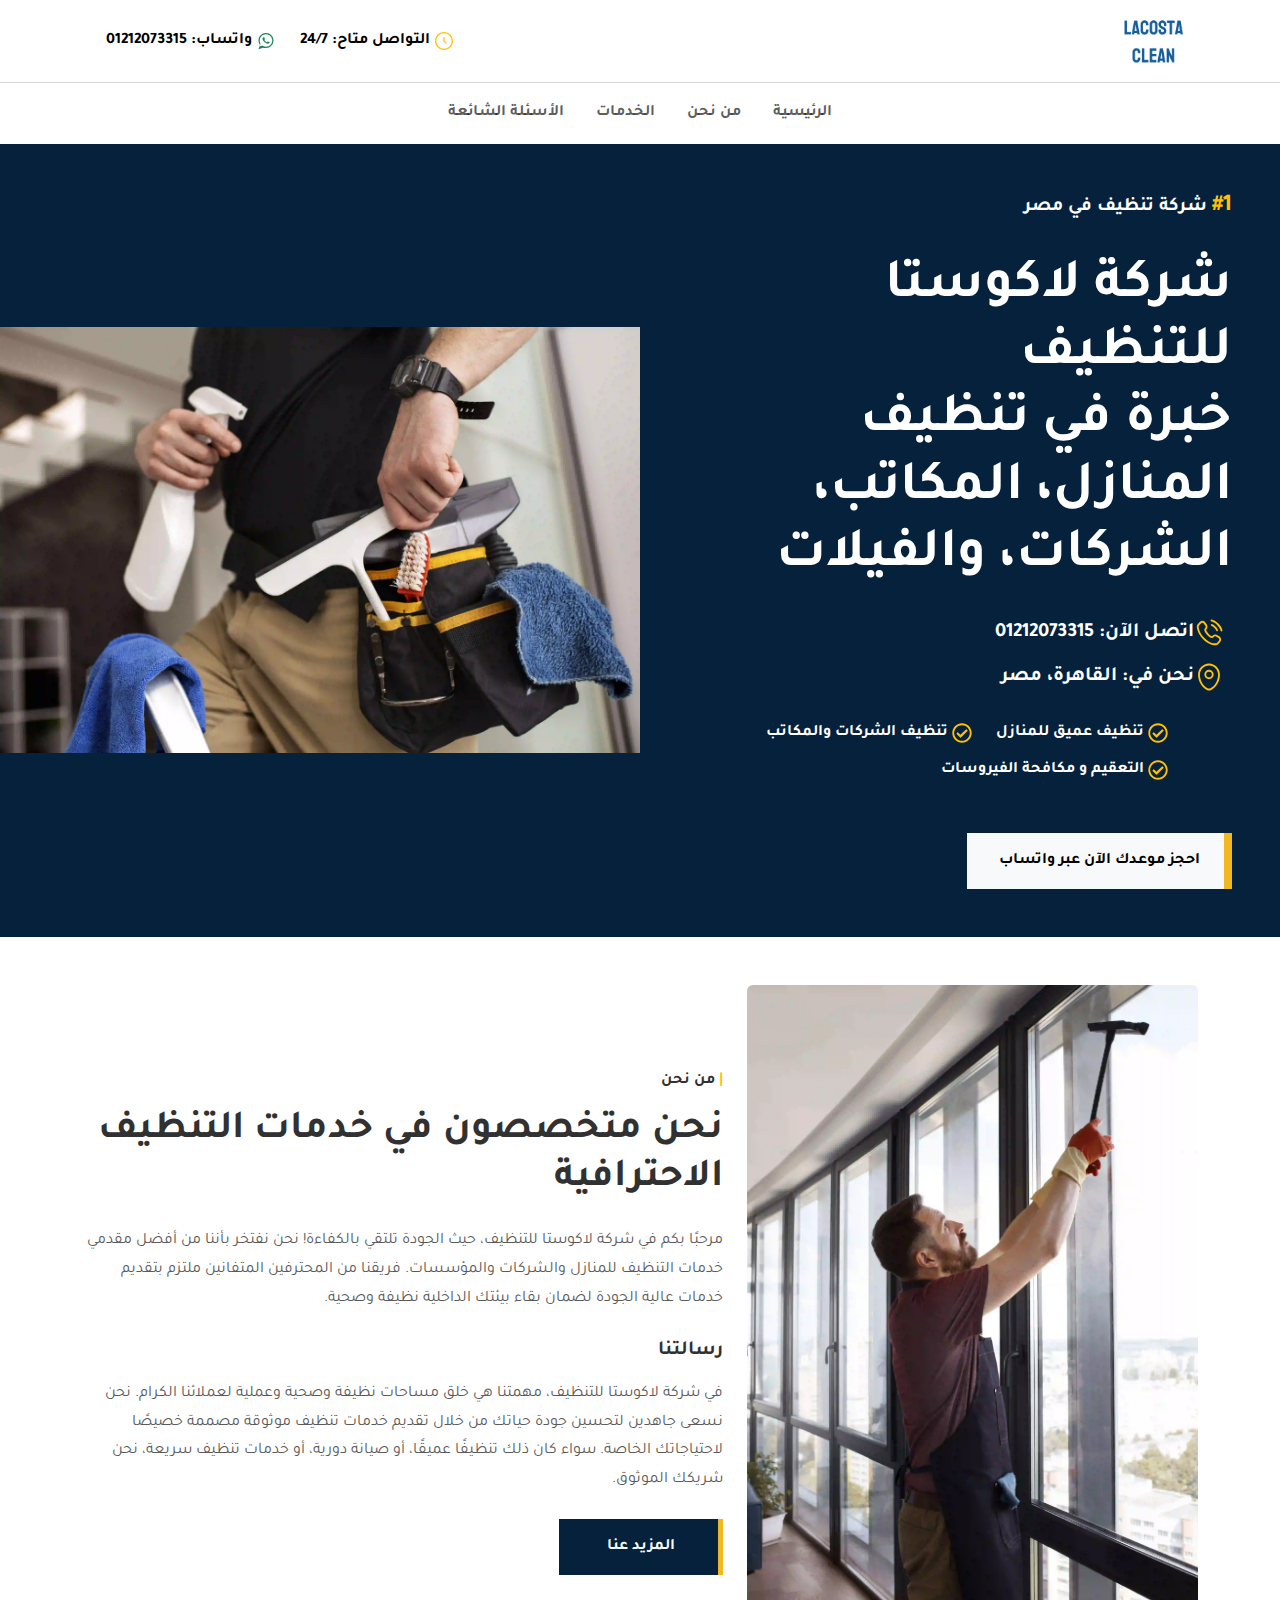
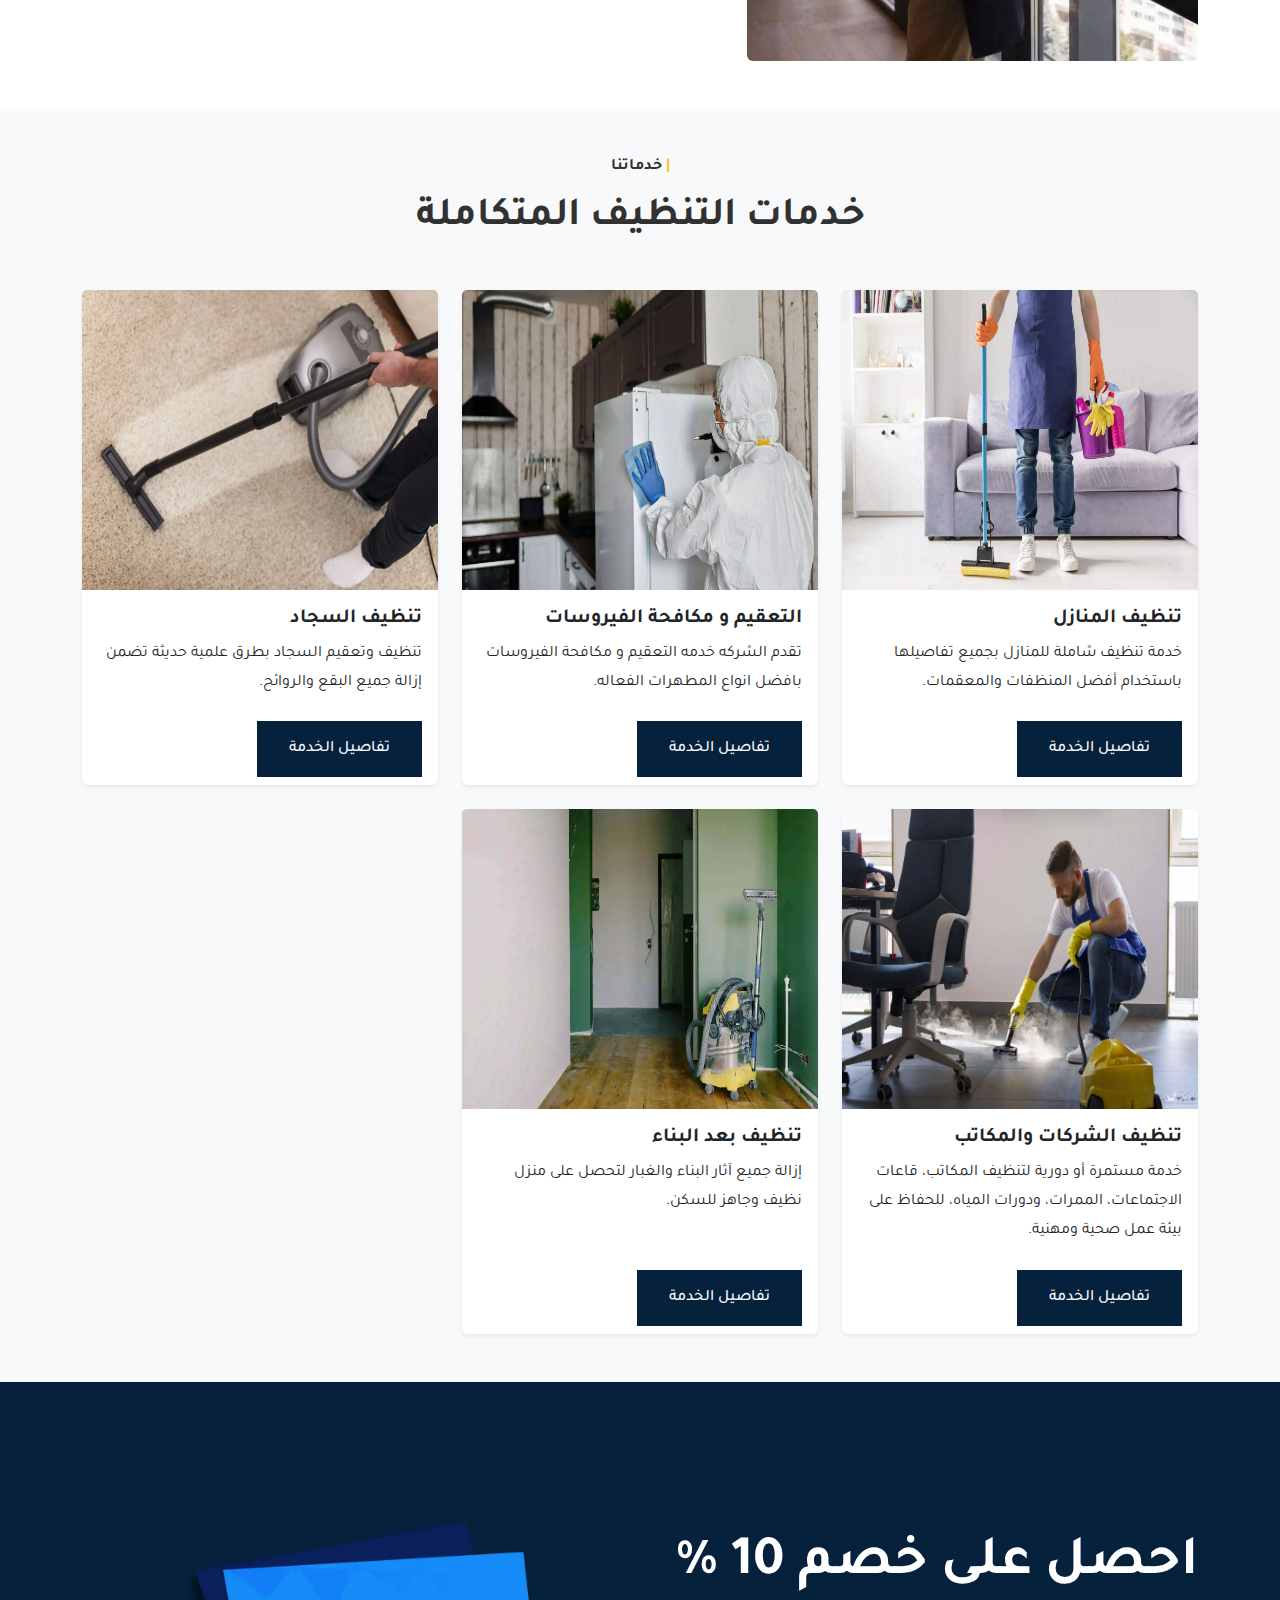
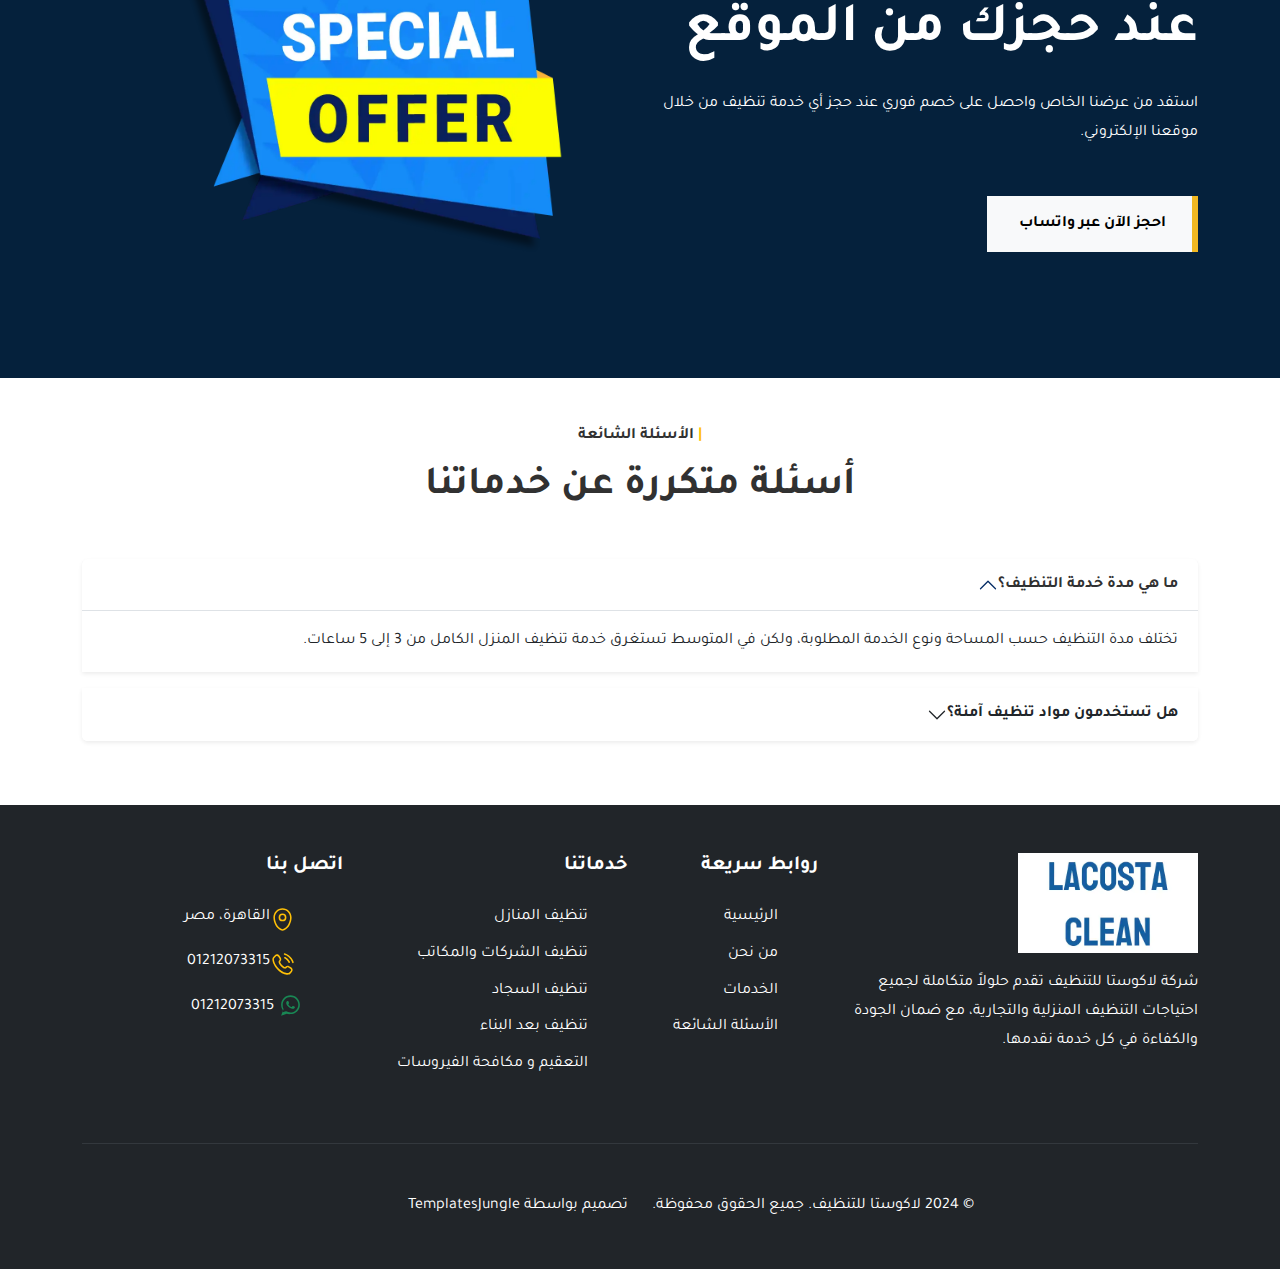
<file: index.html>
<!DOCTYPE html>
<html dir="rtl" lang="ar">
<head>
  <title>شركة لاكوستا للتنظيف - أفضل شركة تنظيف في مصر</title>
  <meta charset="utf-8">
  <meta http-equiv="X-UA-Compatible" content="IE=edge">
  <meta name="viewport" content="width=device-width, initial-scale=1.0">
  <meta name="format-detection" content="telephone=no">
  <meta name="apple-mobile-web-app-capable" content="yes">
  <meta name="author" content="templatesjungle">
  <meta name="keywords" content="موقع تنظيف">
  <meta name="description" content="موقع متخصص في خدمات التنظيف الاحترافية">
  <meta name="description" content="شركة لاكوستا للتنظيف تقدم خدمات تنظيف المنازل والمكاتب بأعلى جودة وبأسعار مناسبة في مصر. اتصل بنا الآن!">
  <meta name="keywords" content="شركة تنظيف, تنظيف منازل, تنظيف مكاتب, شركة تنظيف في مصر, شركة تنظيف في القاهرة, لاكوستا للتنظيف, خدمات تنظيف">
  <!-- Favicon -->
  <link rel="icon" type="image/png" href="images/logo2-edit.webp">
  <!-- Bootstrap CSS -->
  <link rel="stylesheet" type="text/css" href="css/bootstrap.min.css">
  <!-- Vendor CSS -->
  <link rel="stylesheet" type="text/css" href="css/vendor.css">
  <!-- Swiper CSS -->
  <link rel="stylesheet" href="https://cdn.jsdelivr.net/npm/swiper@9/swiper-bundle.min.css" />
  <!-- Main CSS -->   
  <link rel="stylesheet" type="text/css" href="css/variables.css">
  <link rel="stylesheet" type="text/css" href="css/base.css">
  <link rel="stylesheet" type="text/css" href="css/components.css">
  <link rel="stylesheet" type="text/css" href="css/layout.css">
  <link rel="stylesheet" type="text/css" href="css/responsive.css">
  <!-- Arabic Font -->
  <link rel="preconnect" href="https://fonts.googleapis.com">
  <link rel="preconnect" href="https://fonts.gstatic.com" crossorigin>
  <link href="https://fonts.googleapis.com/css2?family=Tajawal:wght@400;500;700;900&display=swap" rel="stylesheet">
  <style>
/* Smooth scrolling */
html {
    scroll-behavior: smooth;
}

/* Offset for sticky header */
.scroll-offset {
    scroll-margin-top: 120px; /* Adjust this value based on your header height */
}
  </style>
</head>
<body>
  <!-- SVG Icons -->
  <svg xmlns="http://www.w3.org/2000/svg" style="display: none;">
      <symbol id="paypal" viewBox="0 0 576 512">
        <path fill="currentColor"
          d="M186.3 258.2c0 12.2-9.7 21.5-22 21.5c-9.2 0-16-5.2-16-15c0-12.2 9.5-22 21.7-22c9.3 0 16.3 5.7 16.3 15.5M80.5 209.7h-4.7c-1.5 0-3 1-3.2 2.7l-4.3 26.7l8.2-.3c11 0 19.5-1.5 21.5-14.2c2.3-13.4-6.2-14.9-17.5-14.9m284 0H360c-1.8 0-3 1-3.2 2.7l-4.2 26.7l8-.3c13 0 22-3 22-18c-.1-10.6-9.6-11.1-18.1-11.1M576 80v352c0 26.5-21.5 48-48 48H48c-26.5 0-48-21.5-48-48V80c0-26.5 21.5-48 48-48h480c26.5 0 48 21.5 48 48M128.3 215.4c0-21-16.2-28-34.7-28h-40c-2.5 0-5 2-5.2 4.7L32 294.2c-.3 2 1.2 4 3.2 4h19c2.7 0 5.2-2.9 5.5-5.7l4.5-26.6c1-7.2 13.2-4.7 18-4.7c28.6 0 46.1-17 46.1-45.8m84.2 8.8h-19c-3.8 0-4 5.5-4.2 8.2c-5.8-8.5-14.2-10-23.7-10c-24.5 0-43.2 21.5-43.2 45.2c0 19.5 12.2 32.2 31.7 32.2c9 0 20.2-4.9 26.5-11.9c-.5 1.5-1 4.7-1 6.2c0 2.3 1 4 3.2 4H200c2.7 0 5-2.9 5.5-5.7l10.2-64.3c.3-1.9-1.2-3.9-3.2-3.9m40.5 97.9l63.7-92.6c.5-.5.5-1 .5-1.7c0-1.7-1.5-3.5-3.2-3.5h-19.2c-1.7 0-3.5 1-4.5 2.5l-26.5 39l-11-37.5c-.8-2.2-3-4-5.5-4h-18.7c-1.7 0-3.2 1.8-3.2 3.5c0 1.2 19.5 56.8 21.2 62.1c-2.7 3.8-20.5 28.6-20.5 31.6c0 1.8 1.5 3.2 3.2 3.2h19.2c1.8-.1 3.5-1.1 4.5-2.6m159.3-106.7c0-21-16.2-28-34.7-28h-39.7c-2.7 0-5.2 2-5.5 4.7l-16.2 102c-.2 2 1.3 4 3.2 4h20.5c2 0 3.5-1.5 4-3.2l4.5-29c1-7.2 13.2-4.7 18-4.7c28.4 0 45.9-17 45.9-45.8m84.2 8.8h-19c-3.8 0-4 5.5-4.3 8.2c-5.5-8.5-14-10-23.7-10c-24.5 0-43.2 21.5-43.2 45.2c0 19.5 12.2 32.2 31.7 32.2c9.3 0 20.5-4.9 26.5-11.9c-.3 1.5-1 4.7-1 6.2c0 2.3 1 4 3.2 4H484c2.7 0 5-2.9 5.5-5.7l10.2-64.3c.3-1.9-1.2-3.9-3.2-3.9m47.5-33.3c0-2-1.5-3.5-3.2-3.5h-18.5c-1.5 0-3 1.2-3.2 2.7l-16.2 104l-.3.5c0 1.8 1.5 3.5 3.5 3.5h16.5c2.5 0 5-2.9 5.2-5.7L544 191.2zm-90 51.8c-12.2 0-21.7 9.7-21.7 22c0 9.7 7 15 16.2 15c12 0 21.7-9.2 21.7-21.5c.1-9.8-6.9-15.5-16.2-15.5" />
      </symbol>
      <symbol id="mastercard" viewBox="0 0 576 512">
        <path fill="currentColor"
          d="M482.9 410.3c0 6.8-4.6 11.7-11.2 11.7c-6.8 0-11.2-5.2-11.2-11.7s4.4-11.7 11.2-11.7c6.6 0 11.2 5.2 11.2 11.7m-310.8-11.7c-7.1 0-11.2 5.2-11.2 11.7S165 422 172.1 422c6.5 0 10.9-4.9 10.9-11.7c-.1-6.5-4.4-11.7-10.9-11.7m117.5-.3c-5.4 0-8.7 3.5-9.5 8.7h19.1c-.9-5.7-4.4-8.7-9.6-8.7m107.8.3c-6.8 0-10.9 5.2-10.9 11.7s4.1 11.7 10.9 11.7s11.2-4.9 11.2-11.7c0-6.5-4.4-11.7-11.2-11.7m105.9 26.1c0 .3.3.5.3 1.1c0 .3-.3.5-.3 1.1c-.3.3-.3.5-.5.8c-.3.3-.5.5-1.1.5c-.3.3-.5.3-1.1.3c-.3 0-.5 0-1.1-.3c-.3 0-.5-.3-.8-.5c-.3-.3-.5-.5-.5-.8c-.3-.5-.3-.8-.3-1.1c0-.5 0-.8.3-1.1c0-.5.3-.8.5-1.1c.3-.3.5-.3.8-.5c.5-.3.8-.3 1.1-.3c.5 0 .8 0 1.1.3c.5.3.8.3 1.1.5s.2.6.5 1.1m-2.2 1.4c.5 0 .5-.3.8-.3c.3-.3.3-.5.3-.8s0-.5-.3-.8c-.3 0-.5-.3-1.1-.3h-1.6v3.5h.8V426h.3l1.1 1.4h.8zM576 81v352c0 26.5-21.5 48-48 48H48c-26.5 0-48-21.5-48-48V81c0-26.5 21.5-48 48-48h480c26.5 0 48 21.5 48 48M64 220.6c0 76.5 62.1 138.5 138.5 138.5c27.2 0 53.9-8.2 76.5-23.1c-72.9-59.3-72.4-171.2 0-230.5c-22.6-15-49.3-23.1-76.5-23.1c-76.4-.1-138.5 62-138.5 138.2m224 108.8c70.5-55 70.2-162.2 0-217.5c-70.2 55.3-70.5 162.6 0 217.5m-142.3 76.3c0-8.7-5.7-14.4-14.7-14.7c-4.6 0-9.5 1.4-12.8 6.5c-2.4-4.1-6.5-6.5-12.2-6.5c-3.8 0-7.6 1.4-10.6 5.4V392h-8.2v36.7h8.2c0-18.9-2.5-30.2 9-30.2c10.2 0 8.2 10.2 8.2 30.2h7.9c0-18.3-2.5-30.2 9-30.2c10.2 0 8.2 10 8.2 30.2h8.2v-23zm44.9-13.7h-7.9v4.4c-2.7-3.3-6.5-5.4-11.7-5.4c-10.3 0-18.2 8.2-18.2 19.3c0 11.2 7.9 19.3 18.2 19.3c5.2 0 9-1.9 11.7-5.4v4.6h7.9zm40.5 25.6c0-15-22.9-8.2-22.9-15.2c0-5.7 11.9-4.8 18.5-1.1l3.3-6.5c-9.4-6.1-30.2-6-30.2 8.2c0 14.3 22.9 8.3 22.9 15c0 6.3-13.5 5.8-20.7.8l-3.5 6.3c11.2 7.6 32.6 6 32.6-7.5m35.4 9.3l-2.2-6.8c-3.8 2.1-12.2 4.4-12.2-4.1v-16.6h13.1V392h-13.1v-11.2h-8.2V392h-7.6v7.3h7.6V416c0 17.6 17.3 14.4 22.6 10.9m13.3-13.4h27.5c0-16.2-7.4-22.6-17.4-22.6c-10.6 0-18.2 7.9-18.2 19.3c0 20.5 22.6 23.9 33.8 14.2l-3.8-6c-7.8 6.4-19.6 5.8-21.9-4.9m59.1-21.5c-4.6-2-11.6-1.8-15.2 4.4V392h-8.2v36.7h8.2V408c0-11.6 9.5-10.1 12.8-8.4zm10.6 18.3c0-11.4 11.6-15.1 20.7-8.4l3.8-6.5c-11.6-9.1-32.7-4.1-32.7 15c0 19.8 22.4 23.8 32.7 15l-3.8-6.5c-9.2 6.5-20.7 2.6-20.7-8.6m66.7-18.3H408v4.4c-8.3-11-29.9-4.8-29.9 13.9c0 19.2 22.4 24.7 29.9 13.9v4.6h8.2zm33.7 0c-2.4-1.2-11-2.9-15.2 4.4V392h-7.9v36.7h7.9V408c0-11 9-10.3 12.8-8.4zm40.3-14.9h-7.9v19.3c-8.2-10.9-29.9-5.1-29.9 13.9c0 19.4 22.5 24.6 29.9 13.9v4.6h7.9zm7.6-75.1v4.6h.8V302h1.9v-.8h-4.6v.8zm6.6 123.8c0-.5 0-1.1-.3-1.6c-.3-.3-.5-.8-.8-1.1s-.8-.5-1.1-.8c-.5 0-1.1-.3-1.6-.3c-.3 0-.8.3-1.4.3c-.5.3-.8.5-1.1.8c-.5.3-.8.8-.8 1.1c-.3.5-.3 1.1-.3 1.6c0 .3 0 .8.3 1.4c0 .3.3.8.8 1.1c.3.3.5.5 1.1.8c.5.3 1.1.3 1.4.3c.5 0 1.1 0 1.6-.3c.3-.3.8-.5 1.1-.8s.5-.8.8-1.1c.3-.6.3-1.1.3-1.4m3.2-124.7h-1.4l-1.6 3.5l-1.6-3.5h-1.4v5.4h.8v-4.1l1.6 3.5h1.1l1.4-3.5v4.1h1.1zm4.4-80.5c0-76.2-62.1-138.3-138.5-138.3c-27.2 0-53.9 8.2-76.5 23.1c72.1 59.3 73.2 171.5 0 230.5c22.6 15 49.5 23.1 76.5 23.1c76.4.1 138.5-61.9 138.5-138.4" />
      </symbol>
      <symbol id="visa" viewBox="0 0 576 512">
        <path fill="currentColor"
          d="M470.1 231.3s7.6 37.2 9.3 45H446c3.3-8.9 16-43.5 16-43.5c-.2.3 3.3-9.1 5.3-14.9zM576 80v352c0 26.5-21.5 48-48 48H48c-26.5 0-48-21.5-48-48V80c0-26.5 21.5-48 48-48h480c26.5 0 48 21.5 48 48M152.5 331.2L215.7 176h-42.5l-39.3 106l-4.3-21.5l-14-71.4c-2.3-9.9-9.4-12.7-18.2-13.1H32.7l-.7 3.1c15.8 4 29.9 9.8 42.2 17.1l35.8 135zm94.4.2L272.1 176h-40.2l-25.1 155.4zm139.9-50.8c.2-17.7-10.6-31.2-33.7-42.3c-14.1-7.1-22.7-11.9-22.7-19.2c.2-6.6 7.3-13.4 23.1-13.4c13.1-.3 22.7 2.8 29.9 5.9l3.6 1.7l5.5-33.6c-7.9-3.1-20.5-6.6-36-6.6c-39.7 0-67.6 21.2-67.8 51.4c-.3 22.3 20 34.7 35.2 42.2c15.5 7.6 20.8 12.6 20.8 19.3c-.2 10.4-12.6 15.2-24.1 15.2c-16 0-24.6-2.5-37.7-8.3l-5.3-2.5l-5.6 34.9c9.4 4.3 26.8 8.1 44.8 8.3c42.2.1 69.7-20.8 70-53M528 331.4L495.6 176h-31.1c-9.6 0-16.9 2.8-21 12.9l-59.7 142.5H426s6.9-19.2 8.4-23.3H486c1.2 5.5 4.8 23.3 4.8 23.3z" />
      </symbol>
      <symbol id="pen-new-round" viewBox="0 0 24 24">
        <path fill="currentColor" fill-rule="evenodd"
          d="M1.25 12C1.25 6.063 6.063 1.25 12 1.25a.75.75 0 0 1 0 1.5A9.25 9.25 0 1 0 21.25 12a.75.75 0 0 1 1.5 0c0 5.937-4.813 10.75-10.75 10.75S1.25 17.937 1.25 12m15.52-9.724a3.503 3.503 0 0 1 4.954 4.953l-6.648 6.649c-.371.37-.604.604-.863.806a5.34 5.34 0 0 1-.987.61c-.297.141-.61.245-1.107.411l-2.905.968a1.492 1.492 0 0 1-1.887-1.887l.968-2.905c.166-.498.27-.81.411-1.107c.167-.35.372-.68.61-.987c.202-.26.435-.492.806-.863zm3.893 1.06a2.003 2.003 0 0 0-2.832 0l-.376.377c.022.096.054.21.098.338c.143.413.415.957.927 1.469a3.875 3.875 0 0 0 1.807 1.025l.376-.376a2.003 2.003 0 0 0 0-2.832m-1.558 4.391a5.397 5.397 0 0 1-1.686-1.146a5.395 5.395 0 0 1-1.146-1.686L11.218 9.95c-.417.417-.58.582-.72.76a3.84 3.84 0 0 0-.437.71c-.098.203-.172.423-.359.982l-.431 1.295l1.032 1.033l1.295-.432c.56-.187.779-.261.983-.358c.251-.12.49-.267.71-.439c.177-.139.342-.302.759-.718z"
          clip-rule="evenodd" />
      </symbol>
      <symbol id="mask-happly" viewBox="0 0 24 24">
        <path fill="currentColor"
          d="M7.17 9.335c.124-.247.587-.585 1.33-.585c.743 0 1.206.338 1.33.585a.75.75 0 1 0 1.34-.67C10.713 7.747 9.604 7.25 8.5 7.25s-2.212.497-2.67 1.415a.75.75 0 1 0 1.34.67m8.33-.585c-.743 0-1.206.338-1.33.585a.75.75 0 0 1-1.34-.67c.458-.918 1.566-1.415 2.67-1.415c1.104 0 2.212.497 2.67 1.415a.75.75 0 1 1-1.34.67c-.124-.247-.587-.585-1.33-.585" />
        <path fill="currentColor" fill-rule="evenodd"
          d="m8.835 2.212l-1.11-.185c-1.033-.172-1.888-.315-2.57-.331c-.716-.017-1.379.098-1.933.567c-.553.468-.776 1.104-.876 1.812c-.096.675-.096 1.54-.096 2.587V12c0 5.964 4.624 8.814 7.355 9.976l.027.012c.34.144.658.28 1.024.371c.386.096.796.137 1.344.137s.958-.04 1.344-.137c.366-.091.684-.227 1.024-.372l.027-.01c2.731-1.163 7.355-4.013 7.355-9.977V6.662c0-1.047 0-1.912-.096-2.587c-.1-.709-.323-1.344-.876-1.812c-.554-.47-1.217-.584-1.933-.567c-.682.016-1.537.159-2.57.331l-1.11.185c-1.664.277-2.414.4-3.165.4c-.751 0-1.501-.123-3.165-.4M4.192 3.407c.154-.13.384-.225.927-.211c.563.013 1.312.136 2.415.32l1.128.188c1.57.262 2.448.408 3.338.408c.89 0 1.767-.146 3.338-.408l1.128-.188c1.103-.184 1.852-.307 2.415-.32c.543-.014.773.08.927.211c.154.13.285.342.361.879c.08.557.081 1.315.081 2.433V12c0 5.017-3.854 7.495-6.442 8.596c-.371.158-.587.248-.827.308c-.23.057-.51.092-.981.092s-.751-.035-.981-.092c-.24-.06-.456-.15-.827-.308C7.604 19.495 3.75 17.016 3.75 12V6.719c0-1.118.002-1.876.081-2.433c.076-.537.207-.749.361-.879"
          clip-rule="evenodd" />
        <path fill="currentColor"
          d="M7.957 13.483a.753.753 0 0 0 .028 1.063l.03.027l.06.05c.05.04.117.093.203.152c.173.118.422.266.751.412c.663.29 1.64.563 2.971.563c1.33 0 2.308-.272 2.97-.563c.33-.146.58-.294.752-.412a3.046 3.046 0 0 0 .262-.202l.02-.018l.008-.006l.003-.003l.001-.002h.001a.75.75 0 0 0-1.026-1.095l-.006.005l-.01.008a1.557 1.557 0 0 1-.101.076c-.101.069-.268.17-.507.275c-.475.21-1.247.437-2.367.437c-1.12 0-1.892-.228-2.367-.437a3.126 3.126 0 0 1-.59-.335a.827.827 0 0 1-.019-.016l-.014-.012a.75.75 0 0 0-1.053.033" />
      </symbol>
      <symbol id="tag-price" viewBox="0 0 24 24">
        <path fill="currentColor" fill-rule="evenodd"
          d="M11.238 2.799c-.614.081-1.372.255-2.45.504l-1.229.284c-.91.21-1.538.356-2.017.52c-.463.159-.725.315-.922.513c-.198.197-.354.459-.513.922c-.164.479-.31 1.106-.52 2.017l-.284 1.228c-.249 1.079-.423 1.837-.504 2.451c-.08.598-.061 1.003.045 1.371c.105.368.304.721.688 1.186c.395.478.944 1.029 1.727 1.812l1.83 1.83c1.359 1.359 2.326 2.324 3.158 2.958c.814.622 1.41.855 2.015.855c.606 0 1.201-.233 2.016-.855c.831-.634 1.799-1.6 3.158-2.959c1.36-1.36 2.325-2.327 2.96-3.158c.62-.815.854-1.41.854-2.016c0-.605-.233-1.2-.855-2.015c-.634-.832-1.6-1.8-2.959-3.159l-1.83-1.83c-.782-.782-1.333-1.331-1.81-1.726c-.466-.384-.819-.583-1.187-.688c-.368-.106-.773-.124-1.37-.045m-.196-1.487c.717-.095 1.346-.092 1.98.09c.635.182 1.17.513 1.728.973c.54.446 1.14 1.046 1.891 1.797l1.896 1.896c1.31 1.31 2.348 2.348 3.05 3.27c.724.947 1.163 1.859 1.163 2.924c0 1.066-.439 1.978-1.162 2.925c-.703.922-1.74 1.96-3.051 3.27l-.08.08c-1.31 1.31-2.348 2.348-3.27 3.05c-.947.724-1.86 1.163-2.925 1.163c-1.065 0-1.977-.439-2.925-1.162c-.921-.703-1.959-1.74-3.27-3.051L4.173 16.64c-.75-.75-1.351-1.351-1.797-1.89c-.46-.559-.791-1.094-.973-1.728c-.182-.635-.185-1.264-.09-1.981c.091-.694.283-1.522.521-2.556l.3-1.303c.2-.863.362-1.567.555-2.128c.202-.587.455-1.08.871-1.496c.416-.416.91-.67 1.496-.87c.561-.194 1.265-.356 2.128-.555l1.303-.3c1.034-.24 1.862-.43 2.556-.522M9.49 7.995a1.25 1.25 0 1 0-1.768 1.768A1.25 1.25 0 0 0 9.49 7.995m-2.829-1.06a2.75 2.75 0 1 1 3.89 3.889a2.75 2.75 0 0 1-3.89-3.89m6.33 5.172a.88.88 0 0 0-.608.277c-.388.388-.286.775-.177.884c.11.109.497.21.884-.177c.784-.784 2.138-1.044 3.005-.177c.673.673.668 1.639.265 2.404a.75.75 0 0 1-1.04 1.045a2.202 2.202 0 0 1-1.472.232a.75.75 0 1 1 .302-1.47c.177.037.463-.02.708-.266c.387-.388.286-.775.177-.884c-.11-.109-.497-.21-.884.177c-.784.784-2.138 1.044-3.005.177c-.673-.673-.668-1.639-.265-2.404a.75.75 0 0 1 1.04-1.045c.34-.181.713-.277 1.085-.273a.75.75 0 0 1-.014 1.5"
          clip-rule="evenodd" />
      </symbol>
      <symbol id="user-speak" viewBox="0 0 24 24">
        <path fill="currentColor"
          d="M18.357 1.614a.75.75 0 0 1 1.029-.257L19 2l.386-.643h.001l.002.002l.004.002l.01.006a2.216 2.216 0 0 1 .113.076c.07.049.166.12.277.212c.222.185.512.462.802.838c.582.757 1.155 1.914 1.155 3.507c0 1.593-.573 2.75-1.155 3.507c-.29.376-.58.653-.802.838a4.16 4.16 0 0 1-.363.27l-.028.018l-.01.006l-.003.002l-.002.001s-.001.001-.387-.642l.386.643a.75.75 0 0 1-.776-1.283l.005-.004l.041-.027a2.7 2.7 0 0 0 .177-.136c.152-.128.362-.326.573-.6c.417-.543.844-1.386.844-2.593s-.427-2.05-.844-2.593a3.809 3.809 0 0 0-.573-.6a2.704 2.704 0 0 0-.218-.163l-.005-.004a.75.75 0 0 1-.253-1.026" />
        <path fill="currentColor" fill-rule="evenodd"
          d="M10 1.25a4.75 4.75 0 1 0 0 9.5a4.75 4.75 0 0 0 0-9.5M6.75 6a3.25 3.25 0 1 1 6.5 0a3.25 3.25 0 0 1-6.5 0M10 12.25c-2.313 0-4.445.526-6.024 1.414C2.42 14.54 1.25 15.866 1.25 17.5v.102c-.001 1.162-.002 2.62 1.277 3.662c.629.512 1.51.877 2.7 1.117c1.192.242 2.747.369 4.773.369s3.58-.127 4.774-.369c1.19-.24 2.07-.605 2.7-1.117c1.279-1.042 1.277-2.5 1.276-3.662V17.5c0-1.634-1.17-2.96-2.725-3.836c-1.58-.888-3.711-1.414-6.025-1.414M2.75 17.5c0-.851.622-1.775 1.961-2.528c1.316-.74 3.184-1.222 5.29-1.222c2.104 0 3.972.482 5.288 1.222c1.34.753 1.961 1.677 1.961 2.528c0 1.308-.04 2.044-.724 2.6c-.37.302-.99.597-2.05.811c-1.057.214-2.502.339-4.476.339c-1.974 0-3.42-.125-4.476-.339c-1.06-.214-1.68-.509-2.05-.81c-.684-.557-.724-1.293-.724-2.601"
          clip-rule="evenodd" />
        <path fill="currentColor"
          d="M17.386 3.357a.75.75 0 0 0-1.029.257l.248 1.024l.008.005a1.529 1.529 0 0 1 .293.29A1.7 1.7 0 0 1 17.25 6c0 .507-.177.85-.344 1.068a1.53 1.53 0 0 1-.293.29l-.008.004a.75.75 0 0 0 .781 1.281L17 8l.386.643h.001l.002-.002l.003-.001l.007-.005l.02-.012l.054-.037a3.027 3.027 0 0 0 .621-.604A3.2 3.2 0 0 0 18.75 6a3.2 3.2 0 0 0-.655-1.982a3.027 3.027 0 0 0-.622-.604a1.749 1.749 0 0 0-.054-.037l-.02-.012l-.007-.005l-.003-.001l-.002-.001S17.386 3.357 17 4z" />
      </symbol>
      <symbol id="clock-square" viewBox="0 0 24 24">
        <path fill="currentColor" fill-rule="evenodd"
          d="M11.943 1.25h.114c2.309 0 4.118 0 5.53.19c1.444.194 2.584.6 3.479 1.494c.895.895 1.3 2.035 1.494 3.48c.19 1.411.19 3.22.19 5.529v.114c0 2.309 0 4.118-.19 5.53c-.194 1.444-.6 2.584-1.494 3.479c-.895.895-2.035 1.3-3.48 1.494c-1.411.19-3.22.19-5.529.19h-.114c-2.309 0-4.118 0-5.53-.19c-1.444-.194-2.584-.6-3.479-1.494c-.895-.895-1.3-2.035-1.494-3.48c-.19-1.411-.19-3.22-.19-5.529v-.114c0-2.309 0-4.118.19-5.53c.194-1.444.6-2.584 1.494-3.479c.895-.895 2.035-1.3 3.48-1.494c1.411-.19 3.22-.19 5.529-.19m-5.33 1.676c-1.278.172-2.049.5-2.618 1.069c-.57.57-.897 1.34-1.069 2.619c-.174 1.3-.176 3.008-.176 5.386s.002 4.086.176 5.386c.172 1.279.5 2.05 1.069 2.62c.57.569 1.34.896 2.619 1.068c1.3.174 3.008.176 5.386.176s4.086-.002 5.386-.176c1.279-.172 2.05-.5 2.62-1.069c.569-.57.896-1.34 1.068-2.619c.174-1.3.176-3.008.176-5.386s-.002-4.086-.176-5.386c-.172-1.279-.5-2.05-1.069-2.62c-.57-.569-1.34-.896-2.619-1.068c-1.3-.174-3.008-.176-5.386-.176s-4.086.002-5.386.176M12 7.25a.75.75 0 0 1 .75.75v3.69l2.28 2.28a.75.75 0 1 1-1.06 1.06l-2.134-2.134c-.29-.289-.434-.433-.51-.617c-.076-.184-.076-.388-.076-.797V8a.75.75 0 0 1 .75-.75"
          clip-rule="evenodd" />
      </symbol>
      <symbol id="arrow-down" viewBox="0 0 24 24">
        <path fill="currentColor" d="m7 10l5 5l5-5z" />
      </symbol>
      <symbol id="check-circle" viewBox="0 0 512 512">
        <path fill="currentColor"
          d="M256 8C119.033 8 8 119.033 8 256s111.033 248 248 248s248-111.033 248-248S392.967 8 256 8m0 48c110.532 0 200 89.451 200 200c0 110.532-89.451 200-200 200c-110.532 0-200-89.451-200-200c0-110.532 89.451-200 200-200m140.204 130.267l-22.536-22.718c-4.667-4.705-12.265-4.736-16.97-.068L215.346 303.697l-59.792-60.277c-4.667-4.705-12.265-4.736-16.97-.069l-22.719 22.536c-4.705 4.667-4.736 12.265-.068 16.971l90.781 91.516c4.667 4.705 12.265 4.736 16.97.068l172.589-171.204c4.704-4.668 4.734-12.266.067-16.971" />
      </symbol>
      <symbol id="play-button" viewBox="0 0 24 24">
        <path fill="currentColor"
          d="M9.5 15.584V8.416a.5.5 0 0 1 .77-.42l5.576 3.583a.5.5 0 0 1 0 .842l-5.576 3.584a.5.5 0 0 1-.77-.42Z" />
        <path fill="currentColor"
          d="M1 12C1 5.925 5.925 1 12 1s11 4.925 11 11s-4.925 11-11 11S1 18.075 1 12m11-9.5A9.5 9.5 0 0 0 2.5 12a9.5 9.5 0 0 0 9.5 9.5a9.5 9.5 0 0 0 9.5-9.5A9.5 9.5 0 0 0 12 2.5" />
      </symbol>
      <symbol id="navbar-icon" viewBox="0 0 16 16">
        <path
          d="M14 10.5a.5.5 0 0 0-.5-.5h-3a.5.5 0 0 0 0 1h3a.5.5 0 0 0 .5-.5zm0-3a.5.5 0 0 0-.5-.5h-7a.5.5 0 0 0 0 1h7a.5.5 0 0 0 .5-.5zm0-3a.5.5 0 0 0-.5-.5h-11a.5.5 0 0 0 0 1h11a.5.5 0 0 0 .5-.5z" />
      </symbol>
      <symbol id="location" viewBox="0 0 24 24">
        <path fill="currentColor" fill-rule="evenodd"
          d="M3.25 10.143C3.25 5.244 7.155 1.25 12 1.25c4.845 0 8.75 3.994 8.75 8.893c0 2.365-.674 4.905-1.866 7.099c-1.19 2.191-2.928 4.095-5.103 5.112a4.2 4.2 0 0 1-3.562 0c-2.175-1.017-3.913-2.92-5.103-5.112c-1.192-2.194-1.866-4.734-1.866-7.099M12 2.75c-3.992 0-7.25 3.297-7.25 7.393c0 2.097.603 4.392 1.684 6.383c1.082 1.993 2.612 3.624 4.42 4.469a2.7 2.7 0 0 0 2.291 0c1.809-.845 3.339-2.476 4.421-4.469c1.081-1.99 1.684-4.286 1.684-6.383c0-4.096-3.258-7.393-7.25-7.393m0 5a2.25 2.25 0 1 0 0 4.5a2.25 2.25 0 0 0 0-4.5M8.25 10a3.75 3.75 0 1 1 7.5 0a3.75 3.75 0 0 1-7.5 0"
          clip-rule="evenodd" />
      </symbol>
      <symbol id="phone" viewBox="0 0 24 24">
        <path fill="currentColor" fill-rule="evenodd"
          d="M4.718 3.092c1.226-1.291 3.254-1.05 4.268.384l1.26 1.784c.811 1.147.743 2.74-.225 3.76l-.245.257a.25.25 0 0 0-.002.006c-.013.036-.045.152-.013.372c.067.455.418 1.381 1.846 2.884c1.432 1.508 2.3 1.863 2.703 1.929a.608.608 0 0 0 .294-.007l.408-.43c.874-.92 2.236-1.101 3.335-.469l1.91 1.1c1.633.94 2.013 3.239.708 4.613l-1.42 1.495c-.443.467-1.048.866-1.795.94c-1.824.18-6.049-.055-10.478-4.719c-4.134-4.351-4.919-8.136-5.018-9.985l.666-.036l-.666.036c-.049-.914.358-1.697.894-2.262zm3.043 1.25c-.512-.724-1.433-.768-1.956-.217l-1.57 1.652c-.33.35-.505.75-.483 1.149c.08 1.51.731 4.952 4.607 9.032c4.064 4.28 7.809 4.4 9.244 4.259c.283-.028.575-.186.854-.48l1.42-1.495c.614-.646.453-1.808-.368-2.28l-1.91-1.1c-.513-.295-1.114-.204-1.499.202l-.456.48l-.527-.501c.527.5.527.501.526.502l-.001.001l-.003.004l-.007.006l-.014.014a1.007 1.007 0 0 1-.136.112c-.08.056-.186.119-.321.172c-.276.109-.64.167-1.091.094c-.878-.142-2.028-.773-3.55-2.376c-1.528-1.608-2.113-2.807-2.243-3.7c-.067-.454-.014-.817.084-1.092a1.591 1.591 0 0 1 .23-.427l.03-.037l.014-.015l.006-.007l.003-.003l.002-.001s0-.002.533.503l-.532-.505l.287-.302c.445-.469.51-1.263.088-1.86z"
          clip-rule="evenodd" />
        <path fill="currentColor"
          d="M13.26 1.88a.751.751 0 0 1 .861-.62c.025.005.107.02.15.03c.085.018.204.048.352.09c.297.087.712.23 1.21.458c.996.457 2.321 1.256 3.697 2.631c1.376 1.376 2.175 2.702 2.632 3.698c.228.498.37.912.457 1.21a5.727 5.727 0 0 1 .113.454l.005.031a.765.765 0 0 1-.617.878a.75.75 0 0 1-.86-.617a2.82 2.82 0 0 0-.081-.327a7.395 7.395 0 0 0-.38-1.004c-.39-.85-1.092-2.024-2.33-3.262c-1.237-1.238-2.411-1.939-3.262-2.329a7.394 7.394 0 0 0-1.003-.38a5.749 5.749 0 0 0-.318-.08a.759.759 0 0 1-.626-.861" />
        <path fill="currentColor" fill-rule="evenodd"
          d="M13.486 5.33a.75.75 0 0 1 .927-.516l-.206.721l.207-.72h.002l.004.001l.007.002l.02.007a2.995 2.995 0 0 1 .233.089c.146.062.345.158.59.303c.49.29 1.157.77 1.942 1.556c.785.785 1.267 1.453 1.556 1.942c.145.245.241.444.304.59a2.968 2.968 0 0 1 .089.233l.006.02l.002.008l.001.003v.002l-.72.207l.721-.206a.75.75 0 0 1-1.44.422l-.003-.01a3.67 3.67 0 0 0-.25-.504c-.224-.377-.626-.947-1.326-1.647c-.7-.7-1.27-1.102-1.646-1.325a3.674 3.674 0 0 0-.504-.25l-.01-.004a.75.75 0 0 1-.506-.925"
          clip-rule="evenodd" />
      </symbol>
      <symbol id="email" viewBox="0 0 24 24">
        <path fill="currentColor" fill-rule="evenodd"
          d="M9.944 3.25h4.112c1.838 0 3.294 0 4.433.153c1.172.158 2.121.49 2.87 1.238c.748.749 1.08 1.698 1.238 2.87c.153 1.14.153 2.595.153 4.433v.112c0 1.838 0 3.294-.153 4.433c-.158 1.172-.49 2.121-1.238 2.87c-.749.748-1.698 1.08-2.87 1.238c-1.14.153-2.595.153-4.433.153H9.944c-1.838 0-3.294 0-4.433-.153c-1.172-.158-2.121-.49-2.87-1.238c-.748-.749-1.08-1.698-1.238-2.87c-.153-1.14-.153-2.595-.153-4.433v-.112c0-1.838 0-3.294.153-4.433c.158-1.172.49-2.121 1.238-2.87c.749-.748 1.698-1.08 2.87-1.238c1.14-.153 2.595-.153 4.433-.153M5.71 4.89c-1.006.135-1.586.389-2.01.812c-.422.423-.676 1.003-.811 2.009c-.138 1.028-.14 2.382-.14 4.289c0 1.907.002 3.262.14 4.29c.135 1.005.389 1.585.812 2.008c.423.423 1.003.677 2.009.812c1.028.138 2.382.14 4.289.14h4c1.907 0 3.262-.002 4.29-.14c1.005-.135 1.585-.389 2.008-.812c.423-.423.677-1.003.812-2.009c.138-1.028.14-2.382.14-4.289c0-1.907-.002-3.261-.14-4.29c-.135-1.005-.389-1.585-.812-2.008c-.423-.423-1.003-.677-2.009-.812c-1.027-.138-2.382-.14-4.289-.14h-4c-1.907 0-3.261.002-4.29.14m-.287 2.63a.75.75 0 0 1 1.056-.096L8.64 9.223c.933.777 1.58 1.315 2.128 1.667c.529.34.888.455 1.233.455c.345 0 .704-.114 1.233-.455c.547-.352 1.195-.89 2.128-1.667l2.159-1.8a.75.75 0 1 1 .96 1.153l-2.196 1.83c-.887.74-1.605 1.338-2.24 1.746c-.66.425-1.303.693-2.044.693c-.741 0-1.384-.269-2.045-.693c-.634-.408-1.352-1.007-2.239-1.745L5.52 8.577a.75.75 0 0 1-.096-1.057"
          clip-rule="evenodd" />
      </symbol>
      <symbol xmlns="http://www.w3.org/2000/svg" id="clock" viewBox="0 0 24 24">
        <path fill="currentColor" fill-rule="evenodd"
          d="M12 2.75a9.25 9.25 0 1 0 0 18.5a9.25 9.25 0 0 0 0-18.5M1.25 12C1.25 6.063 6.063 1.25 12 1.25S22.75 6.063 22.75 12S17.937 22.75 12 22.75S1.25 17.937 1.25 12M12 7.25a.75.75 0 0 1 .75.75v3.69l2.28 2.28a.75.75 0 1 1-1.06 1.06l-2.5-2.5a.75.75 0 0 1-.22-.53V8a.75.75 0 0 1 .75-.75"
          clip-rule="evenodd" />
      </symbol>
      <symbol xmlns="http://www.w3.org/2000/svg" id="star" viewBox="0 0 512 512">
        <path fill="currentColor"
          d="M394 480a16 16 0 0 1-9.39-3L256 383.76L127.39 477a16 16 0 0 1-24.55-18.08L153 310.35L23 221.2a16 16 0 0 1 9-29.2h160.38l48.4-148.95a16 16 0 0 1 30.44 0l48.4 149H480a16 16 0 0 1 9.05 29.2L359 310.35l50.13 148.53A16 16 0 0 1 394 480" />
      </symbol>
      <symbol xmlns="http://www.w3.org/2000/svg" id="play-circle" viewBox="0 0 24 24">
        <path fill="currentColor"
          d="m9.5 16.5l7-4.5l-7-4.5zM12 22q-2.075 0-3.9-.788t-3.175-2.137q-1.35-1.35-2.137-3.175T2 12q0-2.075.788-3.9t2.137-3.175q1.35-1.35 3.175-2.137T12 2q2.075 0 3.9.788t3.175 2.137q1.35 1.35 2.138 3.175T22 12q0 2.075-.788 3.9t-2.137 3.175q-1.35 1.35-3.175 2.138T12 22m0-2q3.35 0 5.675-2.325T20 12q0-3.35-2.325-5.675T12 4Q8.65 4 6.325 6.325T4 12q0 3.35 2.325 5.675T12 20m0-8" />
      </symbol>
      <symbol xmlns="http://www.w3.org/2000/svg" id="facebook" viewBox="0 0 24 24">
        <path fill="currentColor"
          d="M22 12c0-5.52-4.48-10-10-10S2 6.48 2 12c0 4.84 3.44 8.87 8 9.8V15H8v-3h2V9.5C10 7.57 11.57 6 13.5 6H16v3h-2c-.55 0-1 .45-1 1v2h3v3h-3v6.95c5.05-.5 9-4.76 9-9.95z" />
      </symbol>
      <symbol xmlns="http://www.w3.org/2000/svg" id="youtube" viewBox="0 0 32 32">
        <path fill="currentColor"
          d="M29.41 9.26a3.5 3.5 0 0 0-2.47-2.47C24.76 6.2 16 6.2 16 6.2s-8.76 0-10.94.59a3.5 3.5 0 0 0-2.47 2.47A36.13 36.13 0 0 0 2 16a36.13 36.13 0 0 0 .59 6.74a3.5 3.5 0 0 0 2.47 2.47c2.18.59 10.94.59 10.94.59s8.76 0 10.94-.59a3.5 3.5 0 0 0 2.47-2.47A36.13 36.13 0 0 0 30 16a36.13 36.13 0 0 0-.59-6.74ZM13.2 20.2v-8.4l7.27 4.2Z" />
      </symbol>
      <symbol xmlns="http://www.w3.org/2000/svg" id="instagram" viewBox="0 0 256 256">
        <path fill="currentColor"
          d="M128 80a48 48 0 1 0 48 48a48.05 48.05 0 0 0-48-48Zm0 80a32 32 0 1 1 32-32a32 32 0 0 1-32 32Zm48-136H80a56.06 56.06 0 0 0-56 56v96a56.06 56.06 0 0 0 56 56h96a56.06 56.06 0 0 0 56-56V80a56.06 56.06 0 0 0-56-56Zm40 152a40 40 0 0 1-40 40H80a40 40 0 0 1-40-40V80a40 40 0 0 1 40-40h96a40 40 0 0 1 40 40ZM192 76a12 12 0 1 1-12-12a12 12 0 0 1 12 12Z" />
      </symbol>
      <symbol xmlns="http://www.w3.org/2000/svg" id="twitter" viewBox="0 0 24 24">
        <path fill="currentColor"
          d="M22.46 6c-.77.35-1.6.58-2.46.69c.88-.53 1.56-1.37 1.88-2.38c-.83.5-1.75.85-2.72 1.05C18.37 4.5 17.26 4 16 4c-2.35 0-4.27 1.92-4.27 4.29c0 .34.04.67.11.98C8.28 9.09 5.11 7.38 3 4.79c-.37.63-.58 1.37-.58 2.15c0 1.49.75 2.81 1.91 3.56c-.71 0-1.37-.2-1.95-.5v.03c0 2.08 1.48 3.82 3.44 4.21a4.22 4.22 0 0 1-1.93.07a4.28 4.28 0 0 0 4 2.98a8.521 8.521 0 0 1-5.33 1.84c-.34 0-.68-.02-1.02-.06C3.44 20.29 5.7 21 8.12 21C16 21 20.33 14.46 20.33 8.79c0-.19 0-.37-.01-.56c.84-.6 1.56-1.36 2.14-2.23Z" />
      </symbol>
      <symbol xmlns="http://www.w3.org/2000/svg" id="linkedin" viewBox="0 0 512 512">
        <path fill="currentColor"
          d="M444.17 32H70.28C49.85 32 32 46.7 32 66.89v374.72C32 461.91 49.85 480 70.28 480h373.78c20.54 0 35.94-18.21 35.94-38.39V66.89C480.12 46.7 464.6 32 444.17 32Zm-273.3 373.43h-64.18V205.88h64.18ZM141 175.54h-.46c-20.54 0-33.84-15.29-33.84-34.43c0-19.49 13.65-34.42 34.65-34.42s33.85 14.82 34.31 34.42c-.01 19.14-13.31 34.43-34.66 34.43Zm264.43 229.89h-64.18V296.32c0-26.14-9.34-44-32.56-44c-17.74 0-28.24 12-32.91 23.69c-1.75 4.2-2.22 9.92-2.22 15.76v113.66h-64.18V205.88h64.18v27.77c9.34-13.3 23.93-32.44 57.88-32.44c42.13 0 74 27.77 74 87.64Z" />
      </symbol>
      <symbol xmlns="http://www.w3.org/2000/svg" id="search" viewBox="0 0 512 512">
        <path fill="currentColor"
          d="M456.69 421.39L362.6 327.3a173.81 173.81 0 0 0 34.84-104.58C397.44 126.38 319.06 48 222.72 48S48 126.38 48 222.72s78.38 174.72 174.72 174.72A173.81 173.81 0 0 0 327.3 362.6l94.09 94.09a25 25 0 0 0 35.3-35.3M97.92 222.72a124.8 124.8 0 1 1 124.8 124.8a124.95 124.95 0 0 1-124.8-124.8" />
      </symbol>
      <symbol xmlns="http://www.w3.org/2000/svg" id="arrow-down" viewBox="0 0 16 16">
        <path fill-rule="evenodd"
          d="M1.646 4.646a.5.5 0 0 1 .708 0L8 10.293l5.646-5.647a.5.5 0 0 1 .708.708l-6 6a.5.5 0 0 1-.708 0l-6-6a.5.5 0 0 1 0-.708z" />
      </symbol>
      <symbol xmlns="http://www.w3.org/2000/svg" id="plus" viewBox="0 0 16 16">
        <path d="M8 4a.5.5 0 0 1 .5.5v3h3a.5.5 0 0 1 0 1h-3v3a.5.5 0 0 1-1 0v-3h-3a.5.5 0 0 1 0-1h3v-3A.5.5 0 0 1 8 4z" />
      </symbol>
      <symbol xmlns="http://www.w3.org/2000/svg" id="minus" viewBox="0 0 16 16">
        <path d="M4 8a.5.5 0 0 1 .5-.5h7a.5.5 0 0 1 0 1h-7A.5.5 0 0 1 4 8z" />
      </symbol>
    </svg>
  <!-- Header -->
  <header id="header" class="sticky-top">
    <nav class="header-top bg-white">
      <div class="container">
        <div class="d-flex justify-content-between align-items-center py-3">
          <a class="navbar-brand" href="index.html">
            <img src="images/logo2-edit.webp" class="logo img-fluid" alt="لاكوستا للتنظيف" width=100% height=100% loading="lazy">
          </a>
          <ul class="info d-flex flex-wrap align-items-center list-unstyled m-0">
            <li class="time text-black fw-bold d-flex align-items-center ms-4">
              <svg class="text-primary me-1" width="20" height="20">
                <use xlink:href="#clock"></use>
              </svg> 
              التواصل متاح: 24/7
            </li>
            <li class="whatsapp text-black fw-bold d-flex align-items-center ms-4">
              <svg class="text-success me-1" width="20" height="20" viewBox="0 0 32 32">
              <path fill="currentColor" d="M16 3C9.373 3 4 8.373 4 15c0 2.65.87 5.1 2.36 7.09L4 29l7.18-2.31A12.93 12.93 0 0 0 16 27c6.627 0 12-5.373 12-12S22.627 3 16 3zm0 22c-1.98 0-3.89-.52-5.54-1.5l-.39-.23l-4.27 1.37l1.4-4.13l-.25-.4A9.94 9.94 0 0 1 6 15c0-5.514 4.486-10 10-10s10 4.486 10 10s-4.486 10-10 10zm5.13-7.47c-.28-.14-1.65-.81-1.9-.9c-.25-.09-.43-.14-.61.14c-.18.28-.7.9-.86 1.08c-.16.18-.32.2-.6.07c-.28-.14-1.18-.44-2.25-1.4c-.83-.74-1.39-1.65-1.55-1.93c-.16-.28-.02-.43.12-.57c.13-.13.28-.32.42-.48c.14-.16.18-.28.28-.46c.09-.18.05-.34-.02-.48c-.07-.14-.61-1.47-.84-2.01c-.22-.53-.45-.46-.61-.47c-.16-.01-.34-.01-.52-.01c-.18 0-.48.07-.73.34c-.25.27-.96.94-.96 2.29c0 1.34.98 2.64 1.12 2.82c.14.18 1.93 2.95 4.68 4.02c.65.28 1.16.45 1.56.57c.66.21 1.26.18 1.74.11c.53-.08 1.65-.67 1.88-1.32c.23-.65.23-1.2.16-1.32c-.07-.12-.25-.19-.53-.33z"/>
              </svg>
              <a href="https://wa.me/201212073315" target="_blank" class="text-black text-decoration-none link-hover">واتساب: 01212073315</a>
            </li>
          </ul>
        </div>
      </div>
    </nav>
    <hr class="m-0">
    <nav id="primary-header" class="navbar navbar-expand-lg py-3 bg-white">
      <div class="container">
        <button class="navbar-toggler d-lg-none border-0 shadow-none p-0" type="button" 
                data-bs-toggle="offcanvas" data-bs-target="#navbarOffcanvas">
          <svg class="navbar-icon" width="60" height="60">
            <use xlink:href="#navbar-icon"></use>
          </svg>
        </button>
        <div class="offcanvas offcanvas-end" id="navbarOffcanvas" tabindex="-1">
          <div class="offcanvas-header">
            <button type="button" class="btn-close" data-bs-dismiss="offcanvas" aria-label="Close"></button>
          </div>
          <div class="offcanvas-body">
            <ul class="navbar-nav mb-2 mb-lg-0">
              <li class="nav-item px-3 py-1 py-lg-0">
                  <a class="nav-link p-0" href="index.html">الرئيسية</a>
              </li>
              <li class="nav-item px-3 py-1 py-lg-0">
                  <a class="nav-link p-0" href="#about-us">من نحن</a>
              </li>
              <li class="nav-item px-3 py-1 py-lg-0">
                  <a class="nav-link p-0" href="#services">الخدمات</a>
              </li>
              <li class="nav-item px-3 py-1 py-lg-0">
                  <a class="nav-link p-0" href="#faq">الأسئلة الشائعة</a>
              </li>
          </ul>
          </div>
        </div>
      </div>
    </nav>
  </header>
  <!-- Billboard Section -->
   <section id="billboard">
  <div class="row align-items-center g-0 bg-secondary">
    <div class="col-lg-6 order-lg-2">
      <img src="images/clean-main.webp" alt="عامل تنظيف من شركة لاكوستا يقوم بتنظيف مكتب" class="img-fluid w-100" width="800" height="600" loading="lazy">
    </div>
    <div class="col-lg-6 order-lg-1">
      <div class="p-5">
        <!-- Tagline -->
        <h6 class="service-tag text-white">
          <span class="text-primary">#1</span>شركة تنظيف في مصر
        </h6>

        <!-- SEO-optimized Heading -->
        <h1 class="display-4 fw-bold text-white my-4">
          شركة لاكوستا للتنظيف<br>
          خبرة في تنظيف المنازل، المكاتب، الشركات، والفيلات
        </h1>

        <!-- Contact Phone -->
        <p class="text-white fw-bold d-flex align-items-center mb-2">
          <svg class="text-primary me-2" width="30" height="30">
            <use xlink:href="#phone"></use>
          </svg>
          <a href="tel:+201212073315" class="text-white text-decoration-none link-hover fs-5">اتصل الآن: 01212073315</a>
        </p>

        <!-- Location -->
        <p class="text-white fw-bold d-flex align-items-center mb-2">
          <svg class="text-primary me-2" width="30" height="30">
            <use xlink:href="#location"></use>
          </svg>
          <span class="fs-5">نحن في: القاهرة، مصر</span>
        </p>

        <!-- Services Bullet List -->
        <ul class="info d-flex flex-wrap align-items-center list-unstyled mt-4">
          <li class="fw-bold text-white d-flex align-items-center me-4 mb-2">
            <svg class="text-primary me-1" width="20" height="20">
              <use xlink:href="#check-circle"></use>
            </svg>
            تنظيف عميق للمنازل
          </li>
          <li class="fw-bold text-white d-flex align-items-center me-4 mb-2">
            <svg class="text-primary me-1" width="20" height="20">
              <use xlink:href="#check-circle"></use>
            </svg>
            تنظيف الشركات والمكاتب
          </li>
          <li class="fw-bold text-white d-flex align-items-center me-4 mb-2">
            <svg class="text-primary me-1" width="20" height="20">
              <use xlink:href="#check-circle"></use>
            </svg>
            التعقيم و مكافحة الفيروسات
          </li>
        </ul>

        <!-- WhatsApp CTA -->
        <a href="https://wa.me/201212073315" class="btn btn-light btn-bg btn-slide hover-slide-left mt-4">
          <span>احجز موعدك الآن عبر واتساب</span>
        </a>
      </div>
    </div>
  </div>
</section>

  <!-- <section id="billboard">
    <div class="row align-items-center g-0 bg-secondary">
      <div class="col-lg-6 order-lg-2">
        <img src="images/clean-main.webp" alt="خدمات التنظيف" class="img-fluid w-100" width="800" height="600" loading="lazy">
      </div>
      <div class="col-lg-6 order-lg-1">
        <div class="p-5">
          <h6 class="service-tag text-white">
            <span class="text-primary">#</span>أفضل خدمة تنظيف
          </h6>
          <h1 class="display-4 fw-bold text-white my-4">
            شركة لاكوستا للتنظيف في مصر<br>
            خبرة واسعة في تنظيف المنازل والمكاتب وجميع مجالات النظافة
          </h1>
          <h5 class="display-4 fw-bold text-white my-4">
            <svg class="text-primary me-1" width="40" height="40">
              <use xlink:href="#phone"></use>
              </svg> 
              <a href="tel:+201212073315" class="text-white text-decoration-none link-hover">اتصل بنا: 01212073315</a>
          </h5>
          <h7 class="display-4 fw-bold text-white my-4">
            <svg class="text-primary me-1" width="40" height="40">
              <use xlink:href="#location"></use>
              </svg> 
              القاهرة، مصر
          </h7>
          <ul class="info d-flex flex-wrap align-items-center list-unstyled mt-4">
            <li class="fw-bold text-white d-flex align-items-center me-4 mb-2">
              <svg class="text-primary me-1" width="20" height="20">
                <use xlink:href="#check-circle"></use>
              </svg>
              تنظيف عميق
            </li>
            <li class="fw-bold text-white d-flex align-items-center me-4 mb-2">
              <svg class="text-primary me-1" width="20" height="20">
                <use xlink:href="#check-circle"></use>
              </svg>
              تنظيف الشركات
            </li>
            <li class="fw-bold text-white d-flex align-items-center me-4 mb-2">
              <svg class="text-primary me-1" width="20" height="20">
                <use xlink:href="#check-circle"></use>
              </svg>
              تنظيف المنازل
            </li>
          </ul>          
          <a href="https://wa.me/201212073315" class="btn btn-light btn-bg btn-slide hover-slide-left mt-4">
            <span>حجز موعد</span>
          </a>
        </div>
      </div>
    </div>
  </section> -->
  <!-- About Us Section -->
  <section id="about-us" class="py-5 scroll-offset">
    <div class="container">
      <div class="row align-items-center">
        <div class="col-lg-5 mb-5 mb-lg-0">
          <div class="position-relative">
            <img src="images/window-clean.webp" class="img-fluid rounded" alt="فريق العمل للتنظيف" width="500" height="600" loading="lazy">
          </div>
        </div>
        <div class="col-lg-7">
          <h6 class="mb-3">
            <span class="text-primary">|</span> من نحن
          </h6>
          <h2 class="display-6 fw-bold mb-4">نحن متخصصون في خدمات التنظيف الاحترافية</h2>
          <p class="mb-4">
            مرحبًا بكم في شركة لاكوستا للتنظيف، حيث الجودة تلتقي بالكفاءة! نحن نفتخر بأننا من أفضل مقدمي خدمات التنظيف للمنازل والشركات والمؤسسات. فريقنا من المحترفين المتفانين ملتزم بتقديم خدمات عالية الجودة لضمان بقاء بيئتك الداخلية نظيفة وصحية.
          </p>
          <h5 class="fw-bold mb-3">رسالتنا</h5>
          <p class="mb-4">
            في شركة لاكوستا للتنظيف، مهمتنا هي خلق مساحات نظيفة وصحية وعملية لعملائنا الكرام. نحن نسعى جاهدين لتحسين جودة حياتك من خلال تقديم خدمات تنظيف موثوقة مصممة خصيصًا لاحتياجاتك الخاصة. سواء كان ذلك تنظيفًا عميقًا، أو صيانة دورية، أو خدمات تنظيف سريعة، نحن شريكك الموثوق.
          </p>
          <a href="#about-us" class="btn btn-primary btn-slide hover-slide-left py-3 px-5">
            <span>المزيد عنا</span>
          </a>
        </div>
      </div>
    </div>
  </section>
  <!-- Services Section -->
  <section id="services" class="py-5 bg-light scroll-offset">
    <div class="container">
      <div class="text-center mb-5">
        <h6 class="mb-3">
          <span class="text-primary">|</span> خدماتنا
        </h6>
        <h2 class="display-6 fw-bold">خدمات التنظيف المتكاملة</h2>
      </div>
      <div class="row g-4">
        <!-- First Card -->
        <div class="col-md-6 col-lg-4">
          <div class="card h-100 border-0 shadow-sm">
            <img src="images/house-clean.webp" class="card-img-top" alt="تنظيف المنازل" width="400" height="300" loading="lazy">
            <div class="card-body">
              <h5 class="card-title fw-bold">تنظيف المنازل</h5>
              <p class="card-text">خدمة تنظيف شاملة للمنازل بجميع تفاصيلها باستخدام أفضل المنظفات والمعقمات.</p>
            </div>
            <div class="card-footer bg-transparent border-0">
              <a href="#services" class="btn btn-primary btn-slide">تفاصيل الخدمة</a>
            </div>
          </div>
        </div>
        
        <!-- Second Card -->
        <div class="col-md-6 col-lg-4">
          <div class="card h-100 border-0 shadow-sm">
            <img src="images/pexels-matilda-wormwood-4099260.webp" class="card-img-top" alt="التعقيم و مكافحة الفيروسات" width="400" height="300" loading="lazy">
            <div class="card-body">
              <h5 class="card-title fw-bold">التعقيم و مكافحة الفيروسات</h5>
              <p class="card-text">تقدم الشركه خدمه التعقيم و مكافحة الفيروسات بافضل انواع المطهرات الفعاله.</p>
            </div>
            <div class="card-footer bg-transparent border-0">
              <a href="#services" class="btn btn-primary btn-slide">تفاصيل الخدمة</a>
            </div>
          </div>
        </div>
        
        <!-- Third Card -->
        <div class="col-md-6 col-lg-4">
          <div class="card h-100 border-0 shadow-sm">
            <img src="images/close-up-vacuuming-carpet.webp" class="card-img-top" alt="تنظيف السجاد" width="400" height="300" loading="lazy">
            <div class="card-body">
              <h5 class="card-title fw-bold">تنظيف السجاد</h5>
              <p class="card-text">تنظيف وتعقيم السجاد بطرق علمية حديثة تضمن إزالة جميع البقع والروائح.</p>
            </div>
            <div class="card-footer bg-transparent border-0">
              <a href="#services" class="btn btn-primary btn-slide">تفاصيل الخدمة</a>
            </div>
          </div>
        </div>
        
        <!-- Fourth Card (will wrap to next row) -->
        <div class="col-md-6 col-lg-4">
          <div class="card h-100 border-0 shadow-sm">
            <img src="images/office-clean.webp" class="card-img-top" alt="تنظيف الشركات والمكاتب" width="400" height="300" loading="lazy">
            <div class="card-body">
              <h5 class="card-title fw-bold">تنظيف الشركات والمكاتب</h5>
              <p class="card-text">خدمة مستمرة أو دورية لتنظيف المكاتب، قاعات الاجتماعات، الممرات، ودورات المياه، للحفاظ على بيئة عمل صحية ومهنية.</p>
            </div>
            <div class="card-footer bg-transparent border-0">
              <a href="#services" class="btn btn-primary btn-slide">تفاصيل الخدمة</a>
            </div>
          </div>
        </div>
        <!-- Fifth Card (will wrap to next row) -->
        <div class="col-md-6 col-lg-4">
          <div class="card h-100 border-0 shadow-sm">
            <img src="images/pexels-kseniachernaya-5691510.webp" class="card-img-top" alt="تنظيف بعد البناء" width="400" height="300" loading="lazy">
            <div class="card-body">
              <h5 class="card-title fw-bold">تنظيف بعد البناء</h5>
              <p class="card-text">إزالة جميع آثار البناء والغبار لتحصل على منزل نظيف وجاهز للسكن.</p>
            </div>
            <div class="card-footer bg-transparent border-0">
              <a href="#services" class="btn btn-primary btn-slide">تفاصيل الخدمة</a>
            </div>
          </div>
        </div>
        
      </div>
      
    </div>
  </section>
  <!-- CTA Section -->
  <section id="cta" class="py-5 bg-secondary text-white scroll-offset">
    <div class="container">
      <div class="row align-items-center">
        <div class="col-lg-6 mb-5 mb-lg-0">
          <h2 class="display-4 fw-bold text-white my-4">احصل على خصم 10 % عند حجزك من الموقع</h2>
          <p class="mb-4">استفد من عرضنا الخاص واحصل على خصم فوري عند حجز أي خدمة تنظيف من خلال موقعنا الإلكتروني.</p>
          <a href="https://wa.me/201212073315" class="btn btn-light btn-bg btn-slide hover-slide-left mt-4">
            <span>احجز الآن عبر واتساب</span>
          </a>
        </div>
        <div class="col-lg-6">
            <img src="images/offer.webp" class="img-fluid rounded" alt="عرض خاص" width="500" height="400" loading="lazy">
        </div>
      </div>
    </div>
  </section>
  <!-- FAQ Section -->
  <section id="faq" class="py-5 scroll-offset">
    <div class="container">
      <div class="text-center mb-5">
        <h6 class="mb-3">
          <span class="text-primary">|</span> الأسئلة الشائعة
        </h6>
        <h2 class="display-6 fw-bold">أسئلة متكررة عن خدماتنا</h2>
      </div>
      <div class="accordion" id="faqAccordion">
        <div class="accordion-item mb-3 border-0 shadow-sm">
          <h3 class="accordion-header">
            <button class="accordion-button fw-bold" type="button" data-bs-toggle="collapse" data-bs-target="#faq1">
              ما هي مدة خدمة التنظيف؟
            </button>
          </h3>
          <div id="faq1" class="accordion-collapse collapse show" data-bs-parent="#faqAccordion">
            <div class="accordion-body">
              تختلف مدة التنظيف حسب المساحة ونوع الخدمة المطلوبة، ولكن في المتوسط تستغرق خدمة تنظيف المنزل الكامل من 3 إلى 5 ساعات.
            </div>
          </div>
        </div>    
        <div class="accordion-item mb-3 border-0 shadow-sm">
          <h3 class="accordion-header">
            <button class="accordion-button collapsed fw-bold" type="button" data-bs-toggle="collapse" data-bs-target="#faq2">
              هل تستخدمون مواد تنظيف آمنة؟
            </button>
          </h3>
          <div id="faq2" class="accordion-collapse collapse" data-bs-parent="#faqAccordion">
            <div class="accordion-body">
              نستخدم فقط مواد تنظيف معتمدة وآمنة على الصحة، خالية من المواد الكيميائية الضارة، ومناسبة للأطفال وذوي الحساسية.
            </div>
          </div>
        </div>
        <!-- More FAQ items -->
      </div>
    </div>
  </section>
  <!-- Footer -->
  <footer id="footer" class="bg-dark text-white py-5">
    <div class="container">
      <div class="row g-4">
        <div class="col-lg-4">
            <img src="images/logo2-edit.webp" class="mb-3" width="180" height="100" alt="لاكوستا للتنظيف" loading="lazy">
          <p class="mb-4">
            شركة لاكوستا للتنظيف تقدم حلولاً متكاملة لجميع احتياجات التنظيف المنزلية والتجارية، مع ضمان الجودة والكفاءة في كل خدمة نقدمها.
          </p>
        </div>
        <div class="col-lg-2 col-md-4">
          <h5 class="fw-bold mb-4">روابط سريعة</h5>
          <ul class="list-unstyled">
            <li class="mb-2"><a href="index.html" class="text-white">الرئيسية</a></li>
            <li class="mb-2"><a href="#about-us" class="text-white">من نحن</a></li>
            <li class="mb-2"><a href="#services" class="text-white">الخدمات</a></li>
            <li class="mb-2"><a href="#faq" class="text-white">الأسئلة الشائعة</a></li>
          </ul>
        </div>
        <div class="col-lg-3 col-md-4">
          <h5 class="fw-bold mb-4">خدماتنا</h5>
          <ul class="list-unstyled">
            <li class="mb-2"><a href="#" class="text-white">تنظيف المنازل</a></li>
            <li class="mb-2"><a href="#" class="text-white">تنظيف الشركات والمكاتب</a></li>
            <li class="mb-2"><a href="#" class="text-white">تنظيف السجاد</a></li>
            <li class="mb-2"><a href="#" class="text-white">تنظيف بعد البناء</a></li>
            <li class="mb-2"><a href="#" class="text-white">التعقيم و مكافحة الفيروسات</a></li>
          </ul>
        </div>  
        <div class="col-lg-3 col-md-4">
          <h5 class="fw-bold mb-4">اتصل بنا</h5>
          <ul class="list-unstyled">
            <li class="mb-3 d-flex align-items-start">
              <svg class="text-primary me-2 mt-1" width="25" height="25">
                <use xlink:href="#location"></use>
              </svg>
              <span>القاهرة، مصر</span>
            </li>
            <li class="mb-3 d-flex align-items-start">
              <svg class="text-primary me-2 mt-1" width="25" height="25">
                <use xlink:href="#phone"></use>
              </svg>
              <a href="tel:+201212073315" class="text-white text-decoration-none link-hover">01212073315</a>
            </li>
            <li class="mb-3 d-flex align-items-start">
              <svg class="text-success me-2 me-1 " width="25" height="25" viewBox="0 0 32 32">
              <path fill="currentColor" d="M16 3C9.373 3 4 8.373 4 15c0 2.65.87 5.1 2.36 7.09L4 29l7.18-2.31A12.93 12.93 0 0 0 16 27c6.627 0 12-5.373 12-12S22.627 3 16 3zm0 22c-1.98 0-3.89-.52-5.54-1.5l-.39-.23l-4.27 1.37l1.4-4.13l-.25-.4A9.94 9.94 0 0 1 6 15c0-5.514 4.486-10 10-10s10 4.486 10 10s-4.486 10-10 10zm5.13-7.47c-.28-.14-1.65-.81-1.9-.9c-.25-.09-.43-.14-.61.14c-.18.28-.7.9-.86 1.08c-.16.18-.32.2-.6.07c-.28-.14-1.18-.44-2.25-1.4c-.83-.74-1.39-1.65-1.55-1.93c-.16-.28-.02-.43.12-.57c.13-.13.28-.32.42-.48c.14-.16.18-.28.28-.46c.09-.18.05-.34-.02-.48c-.07-.14-.61-1.47-.84-2.01c-.22-.53-.45-.46-.61-.47c-.16-.01-.34-.01-.52-.01c-.18 0-.48.07-.73.34c-.25.27-.96.94-.96 2.29c0 1.34.98 2.64 1.12 2.82c.14.18 1.93 2.95 4.68 4.02c.65.28 1.16.45 1.56.57c.66.21 1.26.18 1.74.11c.53-.08 1.65-.67 1.88-1.32c.23-.65.23-1.2.16-1.32c-.07-.12-.25-.19-.53-.33z"/>
              </svg>
              <a href="https://wa.me/201212073315" target="_blank" class="text-white text-decoration-none link-hover">01212073315</a>
            </li></svg>
          </ul>
        </div>
      </div>
      <hr class="my-5 border-secondary">
      <div class="row">
        <div class="col-md-6 text-center text-md-start">
          <p class="mb-0">© 2024 لاكوستا للتنظيف. جميع الحقوق محفوظة.</p>
        </div>
        <div class="col-md-6 text-center text-md-end">
          <p class="mb-0">
            تصميم بواسطة <a href="https://templatesjungle.com/" class="text-white">TemplatesJungle</a>
          </p>
        </div>
      </div>
    </div>
  </footer>
  <!-- Scripts -->
  <script src="js/jquery-1.11.0.min.js"></script>
  <script src="js/bootstrap.bundle.min.js"></script>
  <script src="https://cdn.jsdelivr.net/npm/swiper@9/swiper-bundle.min.js"></script>
  <script src="js/script.js"></script>
  <script>
    // Initialize Swiper
    var testimonialSwiper = new Swiper(".testimonialSwiper", {
      slidesPerView: 1,
      spaceBetween: 30,
      pagination: {
        el: ".swiper-pagination",
        clickable: true,
      },
      breakpoints: {
        768: {
          slidesPerView: 2,
        },
        992: {
          slidesPerView: 3,
        }
      }
    });
  </script>
<script>
document.addEventListener('DOMContentLoaded', function() {
    const offcanvasElement = document.getElementById('navbarOffcanvas');
    const navLinks = document.querySelectorAll('.navbar-nav .nav-link[href^="#"]'); // More specific selector
    
    // Handle navigation clicks (only for navbar links)
    navLinks.forEach(link => {
        link.addEventListener('click', function(e) {
            const href = this.getAttribute('href');
            const targetElement = document.querySelector(href);
            
            if (targetElement) {
                e.preventDefault();
                
                const offcanvas = bootstrap.Offcanvas.getInstance(offcanvasElement);
                const isOffcanvasOpen = offcanvasElement.classList.contains('show');
                
                if (isOffcanvasOpen && offcanvas) {
                    // Store target for after offcanvas closes
                    offcanvasElement.setAttribute('data-scroll-target', href);
                    offcanvas.hide();
                } else {
                    // Direct scroll for desktop
                    targetElement.scrollIntoView({
                        behavior: 'smooth',
                        block: 'start'
                    });
                }
            }
        });
    });
    
    // Handle scroll after offcanvas is completely hidden
    offcanvasElement.addEventListener('hidden.bs.offcanvas', function() {
        const scrollTarget = this.getAttribute('data-scroll-target');
        if (scrollTarget) {
            setTimeout(() => {
                const targetElement = document.querySelector(scrollTarget);
                if (targetElement) {
                    targetElement.scrollIntoView({
                        behavior: 'smooth',
                        block: 'start'
                    });
                }
            }, 150);
            this.removeAttribute('data-scroll-target');
        }
    });
});
</script>
</body>
</html>
</file>
<file: css/vendor.css>
/*------------------------------------*\
    Table of contents
\*------------------------------------*/

/*
  - Jarallax
  - chocolat
 */


/*--------------------------------------------------------------
/** Jarallax
--------------------------------------------------------------*/
.jarallax {
  position: relative;
  z-index: 0;
  min-height: 520px;
}

.jarallax>.jarallax-img {
  position: absolute;
  object-fit: cover;
  top: 0;
  left: 0;
  width: 100%;
  height: 100%;
  z-index: -1;
}

.jarallax-keep-img {
  position: relative;
  z-index: 0;
}

.jarallax-keep-img>.jarallax-img {
  position: relative;
  display: block;
  max-width: 100%;
  height: auto;
  z-index: -100;
}



/* Chocolat Lightbox */

.chocolat-zoomable.chocolat-zoomed {
  cursor: zoom-out;
}

.chocolat-open {
  overflow: hidden;
}

.chocolat-overlay {
  transition: opacity 0.4s ease, visibility 0s 0.4s ease;
  height: 100%;
  width: 100%;
  position: fixed;
  left: 0;
  top: 0;
  z-index: 10;
  background-color: #000;
  visibility: hidden;
  opacity: 0;
}

.chocolat-overlay.chocolat-visible {
  transition: opacity 0.4s, visibility 0s;
  visibility: visible;
  opacity: 0.8;
}

.chocolat-wrapper {
  transition: opacity 0.4s ease, visibility 0s 0.4s ease;
  width: 100%;
  height: 100%;
  position: fixed;
  opacity: 0;
  left: 0;
  top: 0;
  z-index: 16;
  color: #fff;
  visibility: hidden;
}

.chocolat-wrapper.chocolat-visible {
  transition: opacity 0.4s, visibility 0s;
  opacity: 1;
  visibility: visible;
}

.chocolat-zoomable .chocolat-img {
  cursor: zoom-in;
}

.chocolat-loader {
  transition: opacity 0.3s;
  height: 32px;
  width: 32px;
  position: absolute;
  left: 50%;
  top: 50%;
  margin-left: -16px;
  margin-top: -16px;
  z-index: 11;
  background: url(../images/chocolat/loader.gif);
  opacity: 0;
}

.chocolat-loader.chocolat-visible {
  opacity: 1;
}

.chocolat-image-wrapper {
  position: fixed;
  width: 0px;
  height: 0px;
  left: 50%;
  top: 50%;
  z-index: 14;
  text-align: left;
  transform: translate(-50%, -50%);
}

.chocolat-image-wrapper .chocolat-img {
  position: absolute;
  width: 100%;
  height: 100%;
}

.chocolat-wrapper .chocolat-left {
  width: 50px;
  height: 100px;
  cursor: pointer;
  background: url(../images/chocolat/left.png) 50% 50% no-repeat;
  z-index: 17;
  visibility: hidden;
}

.chocolat-layout {
  display: flex;
  flex-direction: column;
  position: absolute;
  top: 0;
  bottom: 0;
  left: 0;
  right: 0;
}

.chocolat-image-canvas {
  transition: opacity .2s;
  opacity: 0;
  flex-grow: 1;
  align-self: stretch;
}

.chocolat-image-canvas.chocolat-visible {
  opacity: 1;
}

.chocolat-center {
  flex-grow: 1;
  display: flex;
  justify-content: center;
  align-items: center;
  user-select: none;
}

.chocolat-wrapper .chocolat-right {
  width: 50px;
  height: 100px;
  cursor: pointer;
  background: url(../images/chocolat/right.png) 50% 50% no-repeat;
  z-index: 17;
  visibility: hidden;
}

.chocolat-wrapper .chocolat-right.active {
  visibility: visible;
}

.chocolat-wrapper .chocolat-left.active {
  visibility: visible;
}

.chocolat-wrapper .chocolat-top {
  height: 50px;
  overflow: hidden;
  z-index: 17;
  flex-shrink: 0;
}

.chocolat-wrapper .chocolat-close {
  width: 50px;
  height: 50px;
  cursor: pointer;
  position: absolute;
  top: 0;
  right: 0;
  background: url(../images/chocolat/close.png) 50% 50% no-repeat;
}

.chocolat-wrapper .chocolat-bottom {
  height: 40px;
  font-size: 12px;
  z-index: 17;
  padding-left: 15px;
  padding-right: 15px;
  background: rgba(0, 0, 0, 0.2);
  flex-shrink: 0;
  display: flex;
  align-items: center;

}

.chocolat-wrapper .chocolat-set-title {
  display: inline-block;
  padding-right: 15px;
  line-height: 1;
  border-right: 1px solid rgba(255, 255, 255, 0.3);
}

.chocolat-wrapper .chocolat-pagination {
  float: right;
  display: inline-block;
  padding-left: 15px;
  padding-right: 15px;
  margin-right: 15px;
  /*border-right: 1px solid rgba(255, 255, 255, 0.2);*/
}

.chocolat-wrapper .chocolat-fullscreen {
  width: 16px;
  height: 40px;
  background: url(../images/chocolat/fullscreen.png) 50% 50% no-repeat;
  display: block;
  cursor: pointer;
  float: right;
}

.chocolat-wrapper .chocolat-description {
  display: inline-block;
  flex-grow: 1;
  text-align: left;
}

/* no container mode*/
body.chocolat-open>.chocolat-overlay {
  z-index: 15;
}

body.chocolat-open>.chocolat-loader {
  z-index: 15;
}

body.chocolat-open>.chocolat-image-wrapper {
  z-index: 17;
}

/* container mode*/
.chocolat-in-container .chocolat-wrapper,
.chocolat-in-container .chocolat-image-wrapper,
.chocolat-in-container .chocolat-overlay {
  position: absolute;
}

.chocolat-in-container {
  position: relative;
}

.chocolat-zoomable.chocolat-zooming-in .chocolat-image-wrapper,
.chocolat-zoomable.chocolat-zooming-out .chocolat-image-wrapper {
  transition: width .2s ease, height .2s ease;
}

.chocolat-zoomable.chocolat-zooming-in .chocolat-img,
.chocolat-zoomable.chocolat-zooming-out .chocolat-img {
  transition: margin .2s ease;
}
</file>
<file: css/variables.css>
/* variables.css */
:root {
  --primary-color: #F2B821;
  --secondary-color: #05213C;
  --dark-color: #313131;
  --light-color: #f8f9fa;
  --body-color: #5a5a5a;
  --white: #ffffff;
  --black: #000000;
}

/* Color Corrections */
.bg-secondary {
  background-color: #05213C !important; /* Original blue color */
}

.text-primary {
  color: #ffc107 !important; /* Original yellow color */
}

/* Footer headings */
footer h5 {
  color: #fff !important;
}
</file>
<file: css/base.css>
/* base.css */
body {
  font-family: 'Tajawal', sans-serif;
  color: var(--body-color);
  line-height: 1.8;
  text-align: right;
  direction: rtl;
}

h1, h2, h3, h4, h5, h6 {
  font-family: 'Tajawal', sans-serif;
  font-weight: 700;
  color: var(--dark-color);
  line-height: 1.3;
}
.link-hover:hover, .link-hover:focus {
                color: #0d6efd !important;
                text-decoration: underline !important;
                cursor: pointer;
              }

a {
  text-decoration: none;
  transition: all 0.3s ease;
}

/* RTL Fixes */
.dropdown-menu {
  text-align: right;
  left: auto;
  right: 0;
}

.me-1 {
  margin-left: 0.25rem !important;
  margin-right: 0 !important;
}

.ms-1 {
  margin-right: 0.25rem !important;
  margin-left: 0 !important;
}

.text-end {
  text-align: left !important;
}

.navbar-nav {
  padding-right: 0;
}

/* Service Tag */
.service-tag {
  font-family: 'Tajawal', sans-serif;
  font-weight: 700;
  font-size: 1.2rem;
  position: relative;
  display: inline-block;
}

.service-tag .text-primary {
  font-size: 1.5rem;
  margin-left: 5px;
}
</file>
<file: css/components.css>
/* components.css */
/* Header Styles */
#header {
  box-shadow: 0 2px 15px rgba(0, 0, 0, 0.1);
  position: static; /* Ensure header is not fixed or sticky */
  top: auto;
  width: 100%;
  z-index: 1000;
}
.navbar-nav {
  display: flex;
  justify-content: center;
  width: 100%;
}
.navbar-brand img {
  max-height: 50px;
}

.nav-link {
  font-weight: 600;
  position: relative;
  padding: 0.5rem 0;
  
}

.nav-link:after {
  content: '';
  position: absolute;
  width: 0;
  height: 2px;
  bottom: 0;
  right: 0;
  background-color: var(--primary-color);
  transition: width 0.3s ease;
}

.nav-link:hover:after,
.nav-link.active:after {
  width: 100%;
}

/*--------------------------------------------------------------
/** 2.4 Buttons
--------------------------------------------------------------*/

.btn {
  --bs-btn-padding-x: 2rem;
  --bs-btn-padding-y: 1rem;
  --bs-btn-font-size: 1rem;
  --bs-btn-font-weight: 500;
  text-transform: uppercase;
  border-radius: 0px;
  transition: all 0.5s ease-in-out;
}

/* - Primary Buttons
--------------------------------------------------------------*/
.btn-primary {
  --bs-btn-color: var(--light-color);
  --bs-btn-bg: var(--primary-color);
  --bs-btn-border-color: var(--primary-color);
  --bs-btn-hover-color: var(--light-color);
  --bs-btn-hover-bg: var(--primary-color);
  --bs-btn-hover-border-color: var(--primary-color);
  --bs-btn-focus-shadow-rgb: 49, 132, 253;
  --bs-btn-active-color: var(--light-color);
  --bs-btn-active-bg: var(--primary-color);
  --bs-btn-active-border-color: var(--primary-color);
  --bs-btn-active-shadow: inset 0 3px 5px rgba(0, 0, 0, 0.125);
  --bs-btn-disabled-color: var(--light-color);
  --bs-btn-disabled-bg: var(--primary-color);
  --bs-btn-disabled-border-color: var(--primary-color);
}

/* - Button Hover Effect
--------------------------------------------------------------*/
.btn-slide.btn-bg {
  background-color: var(--light-color);
}

.btn-slide {
  position: relative;
  display: inline-block;
  border: none;
  cursor: pointer;
  background-color: var(--secondary-color);
}

/* .btn-slide.hover-slide-right::before {
  top: 0;
  bottom: 0;
  left: 0;
  height: 100%;
  width: 3%;
  position: absolute;
  content: "";
  background-color: var(--primary-color);
  transition: 0.3s ease-in-out;
}

.btn-slide span {
  position: relative;
  display: inline-block;
  top: 0;
  left: 0;
  width: 100%;
  transition: 0.3s;
  font-weight: 600;
}

.btn-slide.hover-slide-right:hover::before {
  width: 100%;
}

.btn-slide.hover-slide-right:hover span {
  color: var(--light-color);
} */
/* rtl slide right */
.btn-slide.hover-slide-left::before { /* Changed from hover-slide-right to hover-slide-left */
  top: 0;
  bottom: 0;
  right: 0; /* Changed from left: 0 to right: 0 */
  height: 100%;
  width: 3%;
  position: absolute;
  content: "";
  background-color: var(--primary-color);
  transition: 0.3s ease-in-out;
}

.btn-slide span {
  position: relative;
  display: inline-block;
  top: 0;
  right: 0; /* Changed from left: 0 to right: 0 */
  width: 100%;
  transition: 0.3s;
  font-weight: 600;
  z-index: 2; /* Ensure text stays above the sliding effect */
}

.btn-slide.hover-slide-left:hover::before { /* Changed from hover-slide-right to hover-slide-left */
  width: 100%;
}

.btn-slide.hover-slide-left:hover span { /* Changed from hover-slide-right to hover-slide-left */
  color: var(--light-color);
}

/* Card Styles */
.card {
  border: none;
  transition: all 0.3s ease;
}

.card:hover {
  transform: translateY(-5px);
  box-shadow: 0 10px 20px rgba(0, 0, 0, 0.1);
}

/* Testimonials */
.testimonial-card {
  border: none;
  box-shadow: 0 5px 15px rgba(0, 0, 0, 0.05);
}

/* Accordion Styles */
.accordion-button {
  font-weight: 700;
}

.accordion-button:not(.collapsed) {
  background-color: transparent;
  color: var(--secondary-colors);
}

.accordion-button:focus {
  box-shadow: none;
}

/* Footer Styles */
#footer a {
  color: rgba(255, 255, 255, 0.7);
  transition: all 0.3s ease;
}

#footer a:hover {
  color: var(--white);
  padding-right: 5px;
}

.social-links a {
  display: inline-flex;
  align-items: center;
  justify-content: center;
  width: 40px;
  height: 40px;
  border-radius: 50%;
  background-color: rgba(255, 255, 255, 0.1);
  transition: all 0.3s ease;
}

.social-links a:hover {
  background-color: var(--primary-color);
  transform: translateY(-3px);
}
</file>
<file: css/layout.css>
/* layout.css */
/* Billboard Section */
#billboard {
  background-color: var(--secondary-color);
  color: var(--white);
}

/* Animation */
@keyframes fadeIn {
  from { opacity: 0; transform: translateY(20px); }
  to { opacity: 1; transform: translateY(0); }
}

.fade-in {
  animation: fadeIn 0.6s ease forwards;
}
</file>
<file: css/responsive.css>
/* responsive.css */
@media (max-width: 991.98px) {
  .navbar-collapse {
    position: fixed;
    top: 0;
    right: 0;
    bottom: 0;
    width: 80%;
    padding: 2rem;
    background-color: var(--white);
    box-shadow: -5px 0 15px rgba(0, 0, 0, 0.1);
    transform: translateX(100%);
    transition: transform 0.3s ease;
    z-index: 1050;
  }
  
  .navbar-collapse.show {
    transform: translateX(0);
  }
  
  .nav-link {
    padding: 0.75rem 0;
    font-size: 1.1rem;
  }

  .offcanvas-collapse {
    position: fixed;
    top: 0;
    right: 0;
    bottom: 0;
    left: 0;
    width: 100%;
    padding-right: 1rem;
    padding-left: 1rem;
    overflow-y: auto;
    background-color: #fff;
    transition: transform .3s ease-in-out;
    transform: translateX(100%);
  }
  
  .offcanvas-collapse.open {
    transform: translateX(0);
  }
}
</file>
